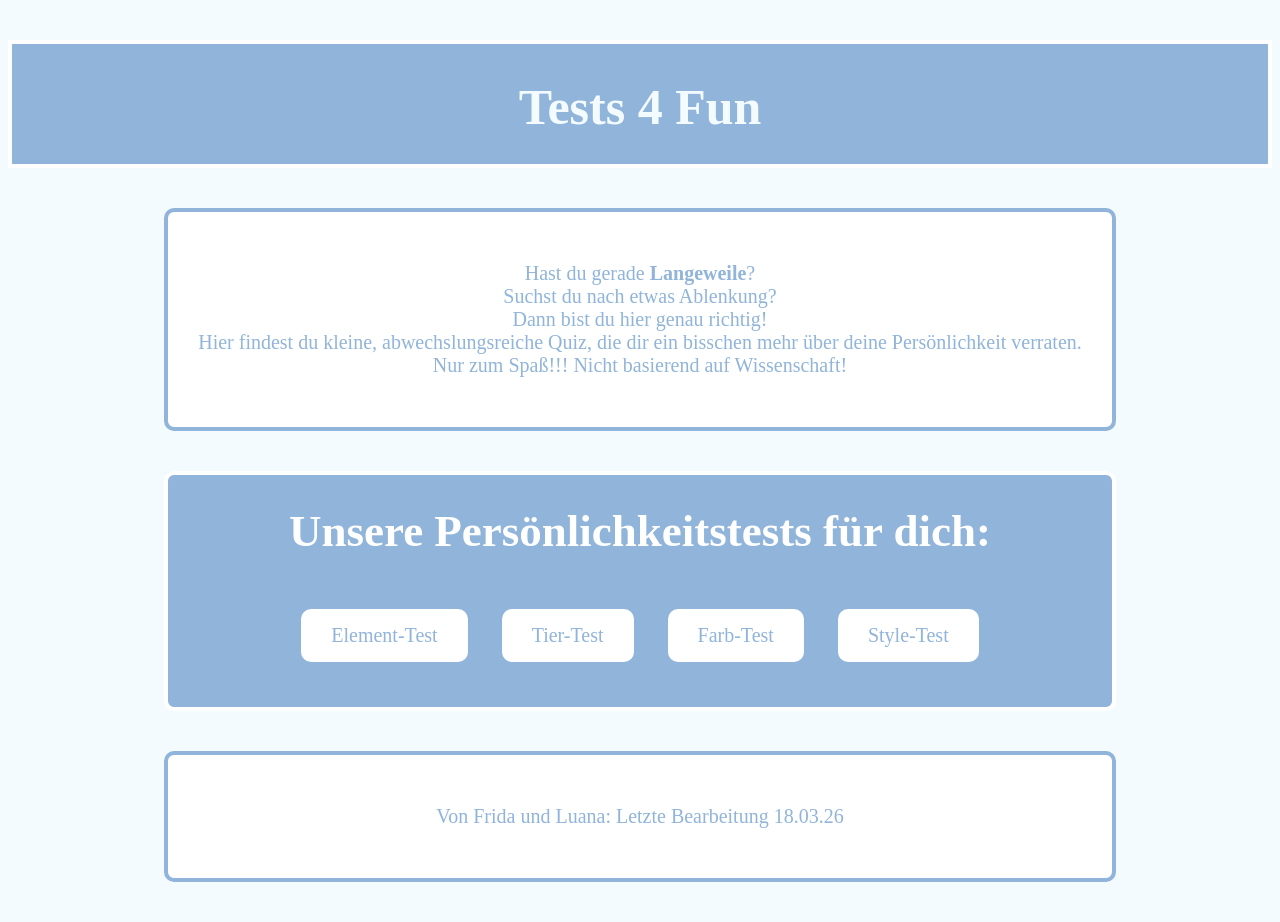
<file: index.html>
<!DOCTYPE html>
<html lang="de">
<head>
    <meta charset="UTF-8">
    <link rel="stylesheet" href="index.css">
    <title>Tests4Fun</title>
</head>

<body>
    <!-- Informationstext -->
    <div id="headline" class="hl">
        <h1>Tests 4 Fun</h1>
    </div>

    <div class="info-block">
        <p>Hast du gerade <strong>Langeweile</strong>?<br>
            Suchst du nach etwas Ablenkung?<br>
            Dann bist du hier genau richtig!<br>
            Hier findest du kleine, abwechslungsreiche Quiz, die
            dir ein bisschen mehr über deine
            Persönlichkeit verraten.<br>
            Nur zum Spaß!!! Nicht
            basierend auf Wissenschaft!</p>
    </div>

    <!-- Testauswahl -->
    <div class="testauswahl">
        <h2>Unsere Persönlichkeitstests für dich:</h2>

    <a href="elementtest.html">
        <button>Element-Test</button>
    </a>
    <a href="tiertest.html">
        <button>Tier-Test</button>
    </a>
    <a href="farbtest.html">
        <button>Farb-Test</button>
    </a>
    <a href="styletest.html">
        <button>Style-Test</button>
    </a>
        </div>

    <div class="info-block">
        <p>Von Frida und Luana: Letzte Bearbeitung 18.03.26</p>
    </div>

</body>
</html>
</file>
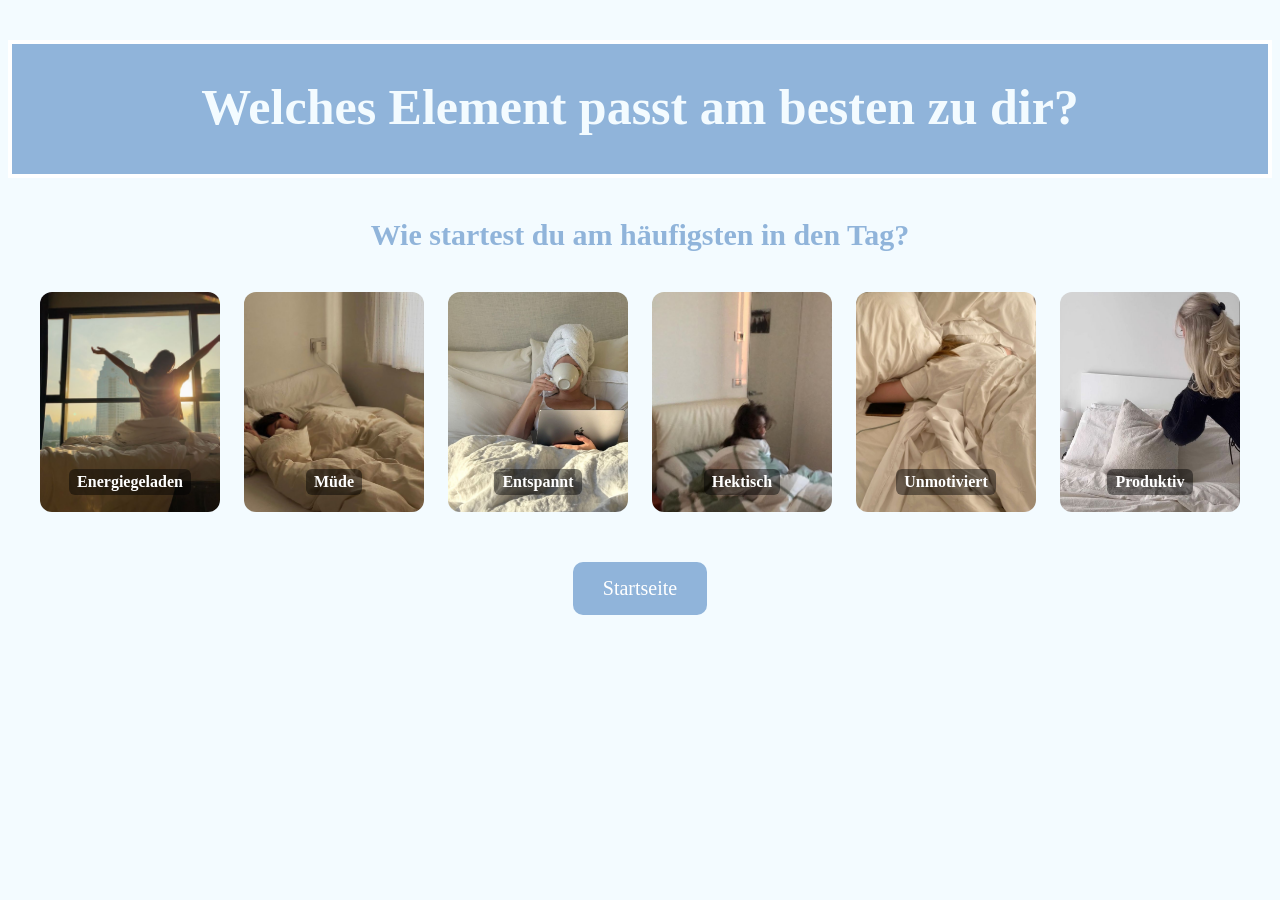
<file: elementtest.html>
<!DOCTYPE html>
<html lang="en">
<head>
    <meta charset="UTF-8">
    <title>tiertest</title>
    <style>
        .frage {
            display: none;
        }
        .sichtbar {
            display: block;
        }
    </style>
        <link rel="stylesheet" href="elementtest.css">
</head>


<body>
<div id="headline" class="hl">
    <h1>Welches Element passt am besten zu dir?</h1>
</div>

<!-- Frage 1 -->
<div id="frage1" class="frage sichtbar">
    <h3>Wie startest du am häufigsten in den Tag?</h3>
    <button class="antwort a" onclick="antwort('A')">
        <span class="text-bg">Energiegeladen</span>
    </button>
    <button class="antwort b" onclick="antwort('B')">
        <span class="text-bg">Müde</span>
    </button>
    <button class="antwort c" onclick="antwort('C')">
        <span class="text-bg">Entspannt</span>
    </button>
    <button class="antwort d" onclick="antwort('D')">
        <span class="text-bg">Hektisch</span>
    </button>
    <button class="antwort e" onclick="antwort('E')">
        <span class="text-bg">Unmotiviert</span>
    </button>
    <button class="antwort f" onclick="antwort('F')">
        <span class="text-bg">Produktiv</span>
    </button>
</div>

<!-- Frage 2 -->
<div id="frage2" class="frage">
    <h3>Welches Gebiet interessiert dich am meisten?</h3>
    <button class="antwort a" onclick="antwort('A')">
        <span class="text-bg">Sport</span>
    </button>
    <button class="antwort b" onclick="antwort('B')">
        <span class="text-bg">Musik</span>
    </button>
    <button class="antwort c" onclick="antwort('C')">
        <span class="text-bg">Kunst</span>
    </button>
    <button class="antwort d" onclick="antwort('D')">
        <span class="text-bg">Technik</span>
    </button>
    <button class="antwort e" onclick="antwort('E')">
        <span class="text-bg">Wissenschaft</span>
    </button>
    <button class="antwort f" onclick="antwort('F')">
        <span class="text-bg">Keins</span>
    </button>
</div>

<!-- Frage 3 -->
<div id="frage3" class="frage">
    <h3>Was ist deine Love-Language?</h3>
    <button class="antwort a" onclick="antwort('A')">
        <span class="text-bg">Körperkontakt</span>
    </button>
    <button class="antwort b" onclick="antwort('B')">
        <span class="text-bg">Geschenke</span>
    </button>
    <button class="antwort c" onclick="antwort('C')">
        <span class="text-bg">Zeitverbringen</span>
    </button>
    <button class="antwort d" onclick="antwort('D')">
        <span class="text-bg">Komplimente</span>
    </button>
    <button class="antwort e" onclick="antwort('E')">
        <span class="text-bg">Unterstützung</span>
    </button>
</div>

<!-- Frage 4 -->
<div id="frage4" class="frage">
    <h3>Wie reagierst du auf Probleme?</h3>
    <button class="antwort a" onclick="antwort('A')">
        <span class="text-bg">Gestresst</span>
    </button>
    <button class="antwort b" onclick="antwort('B')">
        <span class="text-bg">Strategisch</span>
    </button>
    <button class="antwort c" onclick="antwort('C')">
        <span class="text-bg">Vermeidend</span>
    </button>
    <button class="antwort d" onclick="antwort('D')">
        <span class="text-bg">Akzeptierend</span>
    </button>
    <button class="antwort e" onclick="antwort('E')">
        <span class="text-bg">Hilfe suchend</span>
    </button>
    <button class="antwort f" onclick="antwort('F')">
        <span class="text-bg">Unterschiedlich</span>
    </button>
</div>

<!-- Frage 5 -->
<div id="frage5" class="frage">
    <h3>Was ist dein Kommunikationsstil?</h3>
    <button class="antwort a" onclick="antwort('A')">
        <span class="text-bg">Direkt</span>
    </button>
    <button class="antwort b" onclick="antwort('B')">
        <span class="text-bg">Humorvoll/Verspielt</span>
    </button>
    <button class="antwort c" onclick="antwort('C')">
        <span class="text-bg">Still/Ruhig</span>
    </button>
    <button class="antwort d" onclick="antwort('D')">
        <span class="text-bg">Sarkastisch</span>
    </button>
    <button class="antwort e" onclick="antwort('E')">
        <span class="text-bg">Gesprächig</span>
    </button>
    <button class="antwort f" onclick="antwort('F')">
        <span class="text-bg">Durcheinander</span>
    </button>
</div>

<!-- Auswertung -->
<div id="ergebnis" class="frage">
    <h3>Dein Element ist:</h3>
    <img id="ergebnisBild" class="picture">
    <h2 id="textErgebnis"></h2>
    <div class="result">
        <p id="beschreibung"></p>
    </div>
</div>

<!-- Zur Startseite -->
<a href="index.html">
    <button class="back">Startseite</button>
</a>

<script src="Elementtest.js"></script>
</body>
</html>
</file>
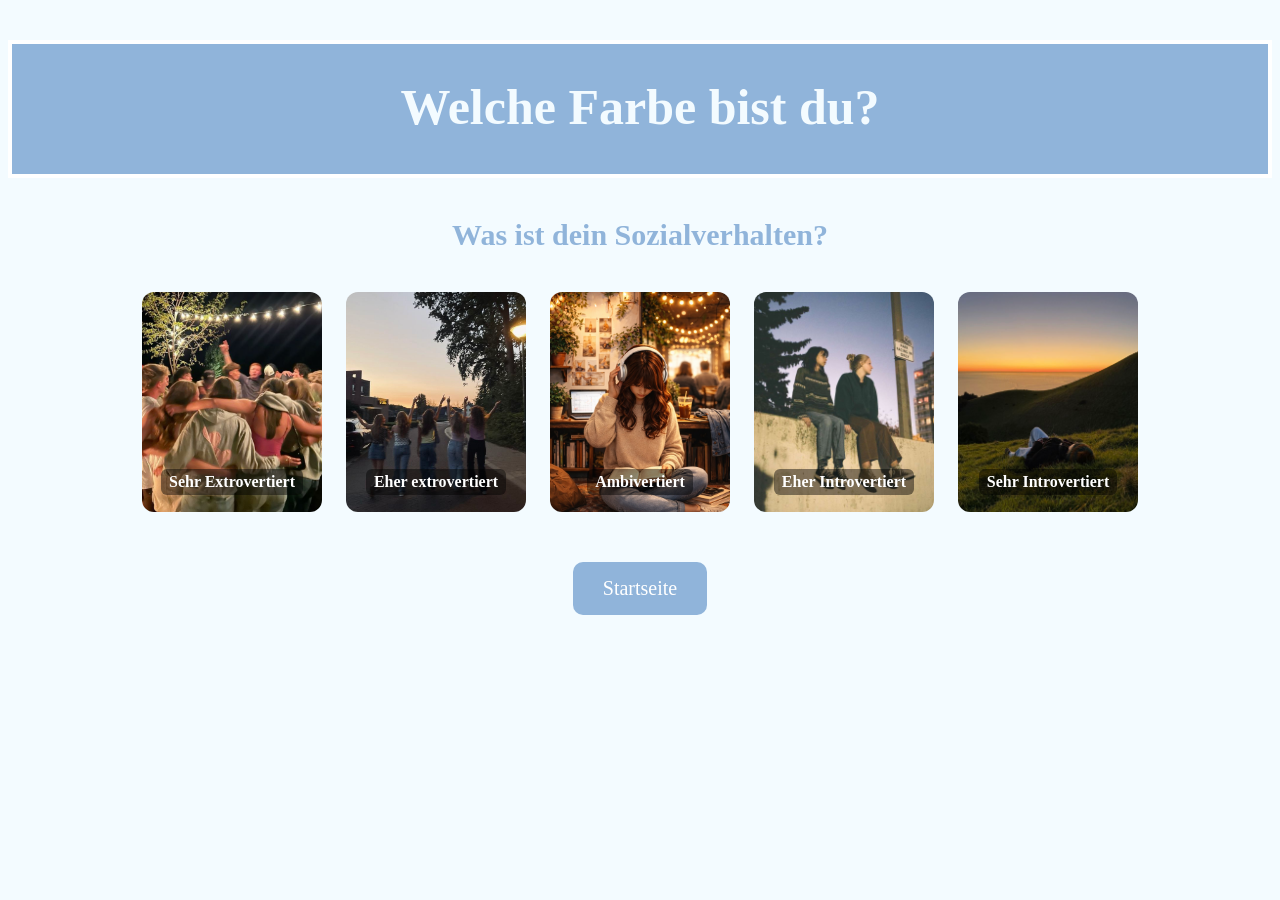
<file: farbtest.html>
<!DOCTYPE html>
<html lang="de" xmlns="http://www.w3.org/1999/html">
<head>
    <meta charset="UTF-8">
    <title>Farbtest</title>
    <style>
        .frage {
            display: none;
        }
        .sichtbar {
            display: block;
        }
    </style>
        <link rel="stylesheet" href="farbtest.css">
</head>

<body>
<div id="headline" class="hl">
    <h1>Welche Farbe bist du?</h1>
</div>

<!-- Frage 1 -->
<div id="frage1" class="frage sichtbar">
    <h3>Was ist dein Sozialverhalten?</h3>
    <button class="antwort a" onclick="antwort('A')">
        <span class="text-bg">Sehr Extrovertiert</span>
    </button>
    <button class="antwort b" onclick="antwort('B')">
        <span class="text-bg">Eher extrovertiert</span>
    </button>
    <button class="antwort c" onclick="antwort('C')">
        <span class="text-bg">Ambivertiert</span>
    </button>
    <button class="antwort d" onclick="antwort('D')">
        <span class="text-bg">Eher Introvertiert</span>
    </button>
    <button class="antwort e" onclick="antwort('E')">
        <span class="text-bg">Sehr Introvertiert</span>
    </button>
</div>

<!-- Frage 2 -->
<div id="frage2" class="frage">
    <h3>Welches positive Wort beschreibt dich am meisten?</h3>
    <button class="antwort a" onclick="antwort('A')">
        <span class="text-bg">Leidenschaftlich</span>
    </button>
    <button class="antwort b" onclick="antwort('B')">
        <span class="text-bg">Kreativ</span>
    </button>
    <button class="antwort c" onclick="antwort('C')">
        <span class="text-bg">Harmonisch</span>
    </button>
    <button class="antwort d" onclick="antwort('D')">
        <span class="text-bg">Empathisch</span>
    </button>
    <button class="antwort e" onclick="antwort('E')">
        <span class="text-bg">Energiegeladen</span>
    </button>
    <button class="antwort f" onclick="antwort('F')">
        <span class="text-bg">Verantwortungs-<br>bewusst</span>
    </button>
</div>

<!-- Frage 3 -->
<div id="frage3" class="frage">
    <h3>Welches negative Wort beschreibt dich am meisten?</h3>
    <button class="antwort a" onclick="antwort('A')">
        <span class="text-bg">Aggressiv/Impulsiv</span>
    </button>
    <button class="antwort b" onclick="antwort('B')">
        <span class="text-bg">Kalt/Distanziert</span>
    </button>
    <button class="antwort c" onclick="antwort('C')">
        <span class="text-bg">Eitel/Oberflächlich</span>
    </button>
    <button class="antwort d" onclick="antwort('D')">
        <span class="text-bg">Neidisch/Eifersüchtig</span>
    </button>
    <button class="antwort e" onclick="antwort('E')">
        <span class="text-bg">Kitschig/Realitätsfern</span>
    </button>
    <button class="antwort f" onclick="antwort('F')">
        <span class="text-bg">Egoistisch/<br>Selbstsüchtig</span>
    </button>
    <button class="antwort g" onclick="antwort('G')">
        <span class="text-bg">Zwiegespalten</span>
    </button>
</div>

<!-- Frage 4 -->
<div id="frage4" class="frage">
    <h3>Welches Genre gefällt dir am meisten?</h3>
    <button class="antwort a" onclick="antwort('A')">
        <span class="text-bg">Mystery/Thriller</span>
    </button>
    <button class="antwort b" onclick="antwort('B')">
        <span class="text-bg">Fantasy</span>
    </button>
    <button class="antwort c" onclick="antwort('C')">
        <span class="text-bg">Sci-Fi</span>
    </button>
    <button class="antwort d" onclick="antwort('D')">
        <span class="text-bg">Romance</span>
    </button>
    <button class="antwort e" onclick="antwort('E')">
        <span class="text-bg">Sachlich/<br>Wissenschaftlich</span>
    </button>
    <button class="antwort f" onclick="antwort('F')">
        <span class="text-bg">Horror</span>
    </button>
    <button class="antwort g" onclick="antwort('G')">
        <span class="text-bg">Comedy/Familie</span>
    </button>
</div>

<!-- Frage 5 -->
<div id="frage5" class="frage">
    <h3>Wenn du eine Landschaft malen müsstest, welche würdest du wählen?</h3>
    <button class="antwort a" onclick="antwort('A')">
        <span class="text-bg">Belebte Stadt</span>
    </button>
    <button class="antwort b" onclick="antwort('B')">
        <span class="text-bg">Stürmisches Meer</span>
    </button>
    <button class="antwort c" onclick="antwort('C')">
        <span class="text-bg">Friedliche Wiese</span>
    </button>
    <button class="antwort d" onclick="antwort('D')">
        <span class="text-bg">Wilder Dschungel</span>
    </button>
    <button class="antwort e" onclick="antwort('E')">
        <span class="text-bg">Majestätischer Berg</span>
    </button>
    <button class="antwort f" onclick="antwort('F')">
        <span class="text-bg">Stille Wüste</span>
    </button>
    <button class="antwort g" onclick="antwort('G')">
        <span class="text-bg">Exotische Insel</span>
    </button>
</div>

<!-- Auswertung -->
<div id="ergebnis" class="frage">
    <h3>Deine Farbe ist:</h3>
    <img id="ergebnisBild" class="picture">
    <h2 id="textErgebnis"></h2>
    <div class="result">
        <p id="beschreibung"></p>
    </div>
</div>

<!-- Zur Startseite -->
<a href="index.html">
    <button class="back">Startseite</button>
</a>

<script src="Farbtest.js"></script>

</body>
</html>
</file>
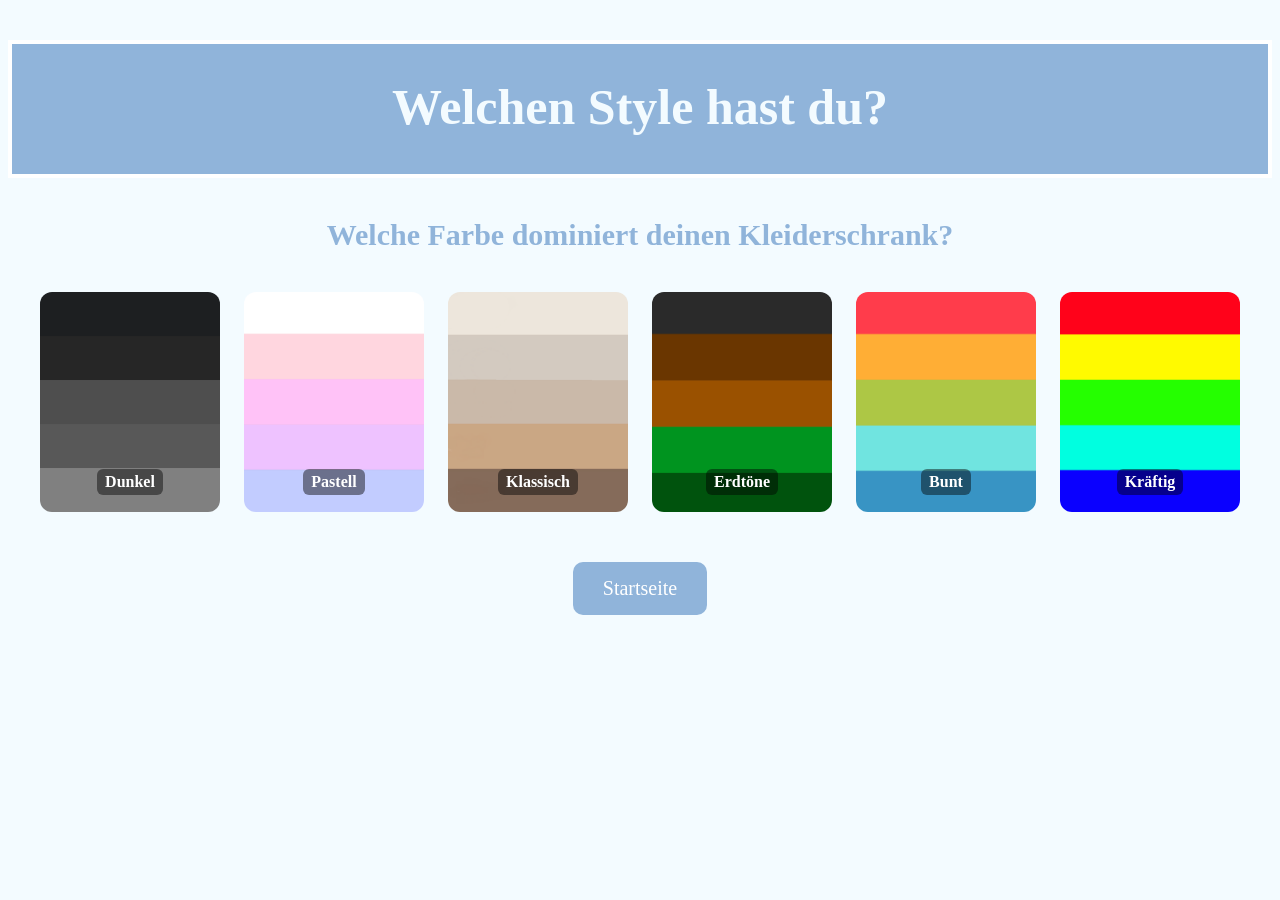
<file: styletest.html>
<!DOCTYPE html>
<html lang="de">
<head>
    <meta charset="UTF-8">
    <title>Styletest</title>
    <style>
        .frage {
            display: none;
        }
        .sichtbar {
            display: block;
        }
    </style>
        <link rel="stylesheet"
              href="styletest.css">
</head>

<body>
<div id="headline" class="hl">
    <h1>Welchen Style hast du?</h1>
</div>

    <!-- Frage 1 -->
    <div id="frage1" class="frage sichtbar">
        <h3>Welche Farbe dominiert deinen Kleiderschrank?</h3>
        <button class="antwort a" onclick="antwort('A')">
            <span class="text-bg">Dunkel</span>
        </button>
        <button class="antwort b" onclick="antwort('B')">
            <span class="text-bg">Pastell</span>
        </button>
        <button class="antwort c" onclick="antwort('C')">
            <span class="text-bg">Klassisch</span>
        </button>
        <button class="antwort d" onclick="antwort('D')">
            <span class="text-bg">Erdtöne</span>
        </button>
        <button class="antwort e" onclick="antwort('E')">
            <span class="text-bg">Bunt</span>
        </button>
        <button class="antwort f" onclick="antwort('F')">
            <span class="text-bg">Kräftig</span>
        </button>
    </div>

    <!-- Frage 2 -->
    <div id="frage2" class="frage">
        <h3>Welche Jacke kommt deiner Lieblingsjacken am nächsten?</h3>
        <button class="antwort a" onclick="antwort('A')">
            <span class="text-bg">Flauschige/Plüschjacke</span>
        </button>
        <button class="antwort b" onclick="antwort('C')">
            <span class="text-bg">Trenchcoat</span>
        </button>
        <button class="antwort c" onclick="antwort('D')">
            <span class="text-bg">Jeansjacke</span>
        </button>
        <button class="antwort d" onclick="antwort('E')">
            <span class="text-bg">mit Fellkapuze</span>
        </button>
        <button class="antwort e" onclick="antwort('F')">
            <span class="text-bg">Lederjacke</span>
        </button>
    </div>

    <!-- Frage 3 -->
    <div id="frage3" class="frage">
        <h3>Welche Menge an Schmuck trägst du für gewöhnlich?</h3>
        <button class="antwort a" onclick="antwort('A')">
            <span class="text-bg">Sehr viel</span>
        </button>
        <button class="antwort b" onclick="antwort('B')">
            <span class="text-bg">Viel</span>
        </button>
        <button class="antwort c" onclick="antwort('C')">
            <span class="text-bg">Moderat</span>
        </button>
        <button class="antwort d" onclick="antwort('D')">
            <span class="text-bg">Ein bisschen</span>
        </button>
        <button class="antwort e" onclick="antwort('E')">
            <span class="text-bg">Sehr wenig/Keinen</span>
        </button>
    </div>

    <!-- Frage 4 -->
    <div id="frage4" class="frage">
        <h3>Welche Art von Hose trägst du am häufigsten?</h3>
        <button class="antwort a" onclick="antwort('A')">
            <span class="text-bg">Lederhose</span>
        </button>
        <button class="antwort b" onclick="antwort('B')">
            <span class="text-bg">Skinny Jeans</span>
        </button>
        <button class="antwort c" onclick="antwort('C')">
            <span class="text-bg">Straight Leg Jeans</span>
        </button>
        <button class="antwort d" onclick="antwort('D')">
            <span class="text-bg">Stoffhose/Anzughose</span>
        </button>
        <button class="antwort e" onclick="antwort('E')">
            <span class="text-bg">Schlaghose</span>
        </button>
        <button class="antwort f" onclick="antwort('F')">
            <span class="text-bg">Baggy Jeans</span>
        </button>
    </div>

    <!-- Frage 5 -->
    <div id="frage5" class="frage">
        <h3>Welche Accessoires gefallen dir am meisten?</h3>
        <button class="antwort a" onclick="antwort('A')">
            <span class="text-bg">Netzstrumpfhose</span>
        </button>
        <button class="antwort b" onclick="antwort('B')">
            <span class="text-bg">Mitaine</span>
        </button>
        <button class="antwort c" onclick="antwort('C')">
            <span class="text-bg">Haarreif/Schleife</span>
        </button>
        <button class="antwort d" onclick="antwort('D')">
            <span class="text-bg">Schal</span>
        </button>
        <button class="antwort e" onclick="antwort('E')">
            <span class="text-bg">Gürtel</span>
        </button>
        <button class="antwort f" onclick="antwort('F')">
            <span class="text-bg">Sonnenbrille</span>
        </button>
        <button class="antwort g" onclick="antwort('G')">
            <span class="text-bg">Cappy</span>
        </button>
    </div>

    <!-- Auswertung -->
    <div id="ergebnis" class="frage">
        <h3>Dein Style ist:</h3>
        <img id="ergebnisBild" class="picture">
        <h2 id="textErgebnis"></h2>
        <div class="result">
            <p id="beschreibung"></p>
        </div>
    </div>

    <!-- Zur Startseite -->
    <a href="index.html">
        <button class="back">Startseite</button>
    </a>

    <script src="Styletest.js"></script>
</body>
</html>
</file>
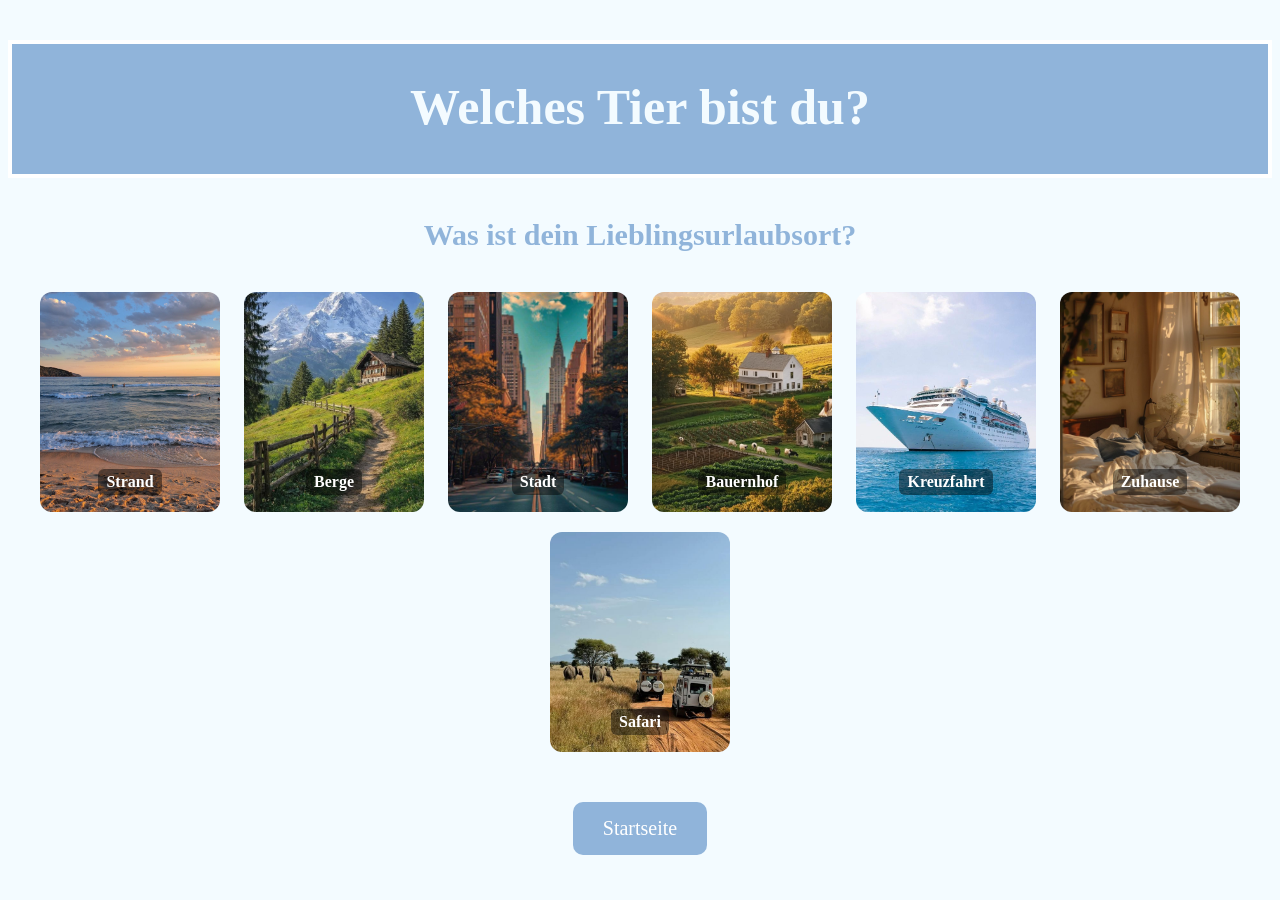
<file: tiertest.html>
<!DOCTYPE html>
<html lang="de">
<head>
    <meta charset="UTF-8">
    <title>tiertest</title>
    <style>
        .frage {
            display: none;
        }
        .sichtbar {
            display: block;
        }
    </style>
    <link rel="stylesheet" href="tiertest.css">
</head>

<body>
<div id="headline" class="hl">
    <h1>Welches Tier bist du?</h1>
</div>

<!-- Frage 1 -->
<div id="frage1" class="frage sichtbar">
    <h3>Was ist dein Lieblingsurlaubsort?</h3>
    <button class="antwort a" onclick="antwort('A')">
        <span class="text-bg">Strand</span>
    </button>
    <button class="antwort b" onclick="antwort('B')">
        <span class="text-bg">Berge</span>
    </button>
    <button class="antwort c" onclick="antwort('C')">
        <span class="text-bg">Stadt</span>
    </button>
    <button class="antwort d" onclick="antwort('D')">
        <span class="text-bg">Bauernhof</span>
    </button>
    <button class="antwort e" onclick="antwort('E')">
        <span class="text-bg">Kreuzfahrt</span>
    </button>
    <button class="antwort f" onclick="antwort('F')">
        <span class="text-bg">Zuhause</span>
    </button>
    <button class="antwort g" onclick="antwort('G')">
        <span class="text-bg">Safari</span>
    </button>
</div>

<!-- Frage 2 -->
<div id="frage2" class="frage">
    <h3>Welche Art von Essen schmeckt dir am besten?</h3>
    <button class="antwort a" onclick="antwort('A')">
        <span class="text-bg">Süß</span>
    </button>
    <button class="antwort b" onclick="antwort('B')">
        <span class="text-bg">Sauer</span>
    </button>
    <button class="antwort c" onclick="antwort('C')">
        <span class="text-bg">Salzig</span>
    </button>
    <button class="antwort d" onclick="antwort('D')">
        <span class="text-bg">Scharf</span>
    </button>
    <button class="antwort e" onclick="antwort('E')">
        <span class="text-bg">Fettig</span>
    </button>
    <button class="antwort f" onclick="antwort('F')">
        <span class="text-bg">Gesund</span>
    </button>
</div>

<!-- Frage 3 -->
<div id="frage3" class="frage">
    <h3>Welchen ersten Eindruck hast du vermutlich auf Andere?</h3>
    <button class="antwort a" onclick="antwort('A')">
        <span class="text-bg">Schüchtern</span>
    </button>
    <button class="antwort b" onclick="antwort('B')">
        <span class="text-bg">Selbstbewusst</span>
    </button>
    <button class="antwort c" onclick="antwort('C')">
        <span class="text-bg">Intelligent</span>
    </button>
    <button class="antwort d" onclick="antwort('D')">
        <span class="text-bg">Eingebildet</span>
    </button>
    <button class="antwort e" onclick="antwort('E')">
        <span class="text-bg">Tollpatschig</span>
    </button>
    <button class="antwort f" onclick="antwort('F')">
        <span class="text-bg">Humorvoll</span>
    </button>
</div>

<!-- Frage 4 -->
<div id="frage4" class="frage">
    <h3>Wodurch bist du schnell gereizt?</h3>
    <button class="antwort a" onclick="antwort('A')">
        <span class="text-bg">Unpünktlichkeit</span>
    </button>
    <button class="antwort b" onclick="antwort('B')">
        <span class="text-bg">Respektlosigkeit</span>
    </button>
    <button class="antwort c" onclick="antwort('C')">
        <span class="text-bg">Lautstärke</span>
    </button>
    <button class="antwort d" onclick="antwort('D')">
        <span class="text-bg">Drama</span>
    </button>
    <button class="antwort e" onclick="antwort('E')">
        <span class="text-bg">Meinungs-<br>verschiedenheiten</span>
    </button>
    <button class="antwort f" onclick="antwort('F')">
        <span class="text-bg">Ungerechtigkeiten</span>
    </button>
    <button class="antwort g" onclick="antwort('G')">
        <span class="text-bg">Schwer Reizbar</span>
    </button>
</div>

<!-- Frage 5 -->
<div id="frage5" class="frage">
    <h3>Welche Superkraft hättest du gerne?</h3>
    <button class="antwort a" onclick="antwort('A')">
        <span class="text-bg">Unsichtbarkeit</span>
    </button>
    <button class="antwort b" onclick="antwort('B')">
        <span class="text-bg">Fliegen</span>
    </button>
    <button class="antwort c" onclick="antwort('C')">
        <span class="text-bg">Teleportation</span>
    </button>
    <button class="antwort d" onclick="antwort('D')">
        <span class="text-bg">Telekinese</span>
    </button>
    <button class="antwort e" onclick="antwort('E')">
        <span class="text-bg">Gedankenlesen</span>
    </button>
    <button class="antwort f" onclick="antwort('F')">
        <span class="text-bg">Zeitmanipulation</span>
    </button>
</div>

<!-- Auswertung -->
<div id="ergebnis" class="frage">
    <h3>Dein Tier ist:</h3>
    <img id="ergebnisBild" class="picture">
    <h2 id="textErgebnis"></h2>
    <div class="result">
        <p id="beschreibung"></p>
    </div>
</div>

<!-- Zur Startseite -->
<a href="index.html">
    <button class="back">Startseite</button>
</a>

<script src="Tiertest.js"></script>
</body>
</html>
</file>
<file: index.css>
body {
    background-color: #f3fbff;
    text-align: center;
    font-family: Garamond, serif;
}

/* Überschrift */

h1 {
    color: #f3fbff;
    font-size: 50px;
    margin-top: 40px;
}

.hl {
    background-color: #90b4da;
    height: 120px;
    margin-top: 40px;
    border: white solid 4px;
    display: flex;
    justify-content: center;
    align-items: center;
}

h2 {
    color: #ffffff;
    font-size: 45px;
    margin-top: 0;
}

/* Infotext Block */

.info-block {
    background-color: #ffffff;
    width: 70%;
    margin: 40px auto;
    padding: 30px;

    border: 4px solid #90b4da;
    border-radius: 10px;
}

/* Text im Infoblock */

.info-block h1 {
    color: #90b4da;
    margin-top: 0;
}

.info-block p {
    font-size: 20px;
    color: #90b4da;
}

/* Testauswahl Block */

.testauswahl {
    background-color: #90b4da;
    width: 70%;
    margin: 40px auto;
    padding: 30px;

    border: 4px solid #ffffff;
    border-radius: 10px;
    color: white;
}

/* Buttons */

button {
    background-color: #ffffff;
    color: #90b4da;

    font-family: Garamond, serif;
    font-size: 20px;

    border: none;
    border-radius: 10px;

    padding: 15px 30px;
    margin: 15px;

    cursor: pointer;
}

/* Hover Effekt */

button:hover {
    transform: scale(1.05);
    box-shadow: 0 0 15px rgb(185, 206, 236);
}

a {
    text-decoration: none;
}
</file>
<file: elementtest.css>
body {
    background-color: #f3fbff;
}

/* Überschriften */

h1 {
    font-family: Garmond, serif;
    font-size: 50px;
    color: #f3fbff;
}

.hl {
    background-color: #90b4da;
    min-width: 160px;
    height: 130px;
    margin-top: 40px;
    text-align: center;
    border: #ffffff solid 4px;
}
.transparenter-hintergrund{
    background-color: transparent;
}

h3 {
    font-family: Garmond, serif;
    font-size: 30px;
    color: #90b4da;
}

/*Texthintergrund*/
.text-bg {
    background-color: rgba(0, 0, 0, 0.45); /* leicht transparent */
    padding: 4px 8px;
    border-radius: 6px;
    display: inline-block;
}

/* Fragen + Bilder zsm */
.frage {
    text-align: center;
    margin-top: 40px;
}
.antwort {
    width: 180px;
    height: 220px;
    border: none;
    border-radius: 12px;
    background-size: cover;
    background-position: center;
    color: white;
    font-family: Garamond, serif;
    font-weight: bold;
    font-size: 16px;
    padding-top: 160px;
    cursor: pointer;
    margin: 10px;
}

#frage1 .antwort.a { background-image: url("img/energized.jpg"); }
#frage1 .antwort.b { background-image: url("img/sleepy.jpg"); }
#frage1 .antwort.c { background-image: url("img/relaxed.jpg"); }
#frage1 .antwort.d { background-image: url("img/hectic.jpg"); }
#frage1 .antwort.e { background-image: url("img/unmotivated.jpg"); }
#frage1 .antwort.f { background-image: url("img/productive.jpg"); }

#frage2 .antwort.a { background-image: url("img/sport.jpg"); }
#frage2 .antwort.b { background-image: url("img/music.jpg"); }
#frage2 .antwort.c { background-image: url("img/art.jpg"); }
#frage2 .antwort.d { background-image: url("img/technik.jpg"); }
#frage2 .antwort.e { background-image: url("img/chemie.jpg"); }
#frage2 .antwort.f { background-image: url("img/nothing.jpg"); }

#frage3 .antwort.a { background-image: url("img/touch.jpg"); }
#frage3 .antwort.b { background-image: url("img/gift.jpg"); }
#frage3 .antwort.c { background-image: url("img/qualitytime.jpg"); }
#frage3 .antwort.d { background-image: url("img/notes.jpg"); }
#frage3 .antwort.e { background-image: url("img/hug.jpg"); }

#frage4 .antwort.a { background-image: url("img/stressed.jpg"); }
#frage4 .antwort.b { background-image: url("img/stragetic.jpg"); }
#frage4 .antwort.c { background-image: url("img/avoidant.jpg"); }
#frage4 .antwort.d { background-image: url("img/acceptance.jpg"); }
#frage4 .antwort.e { background-image: url("img/help.jpg"); }
#frage4 .antwort.f { background-image: url("img/different.jpg"); }

#frage5 .antwort.a { background-image: url("img/direct.jpg"); }
#frage5 .antwort.b { background-image: url("img/humor.png"); }
#frage5 .antwort.c { background-image: url("img/quiet.jpg"); }
#frage5 .antwort.d { background-image: url("img/sarcasm.jpg"); }
#frage5 .antwort.e { background-image: url("img/talkaktive.jpg"); }
#frage5 .antwort.f { background-image: url("img/durcheinander.jpg"); }

.antwort:hover {
    transform: scale(1.05);
    box-shadow: 0 0 20px rgb(144, 180, 218);
}

/* Zurück */

.back {
    background-color: #90b4da;
    color: #ffffff;
    font-family: Garamond, serif;
    font-size: 20px;
    border: none;
    border-radius: 10px;
    padding: 15px 30px;
    display: block;
    margin: 40px auto;   /* sorgt für Zentrierung */
    cursor: pointer;
}

.back:hover {
    transform: scale(1.05);
    box-shadow: 0 0 15px rgb(185, 206, 236);
}

a {
    text-decoration: none;
}

/* Ergebnis */

.picture{
    width: 850px;
    height: 500px;
    border-radius: 12px;
    margin-top: 20px;
}

.result{
    background-color: #ffffff;
    color: #90b4da;
    width: 60%;
    margin: 30px auto;
    padding: 25px;
    border-radius: 10px;
    border: 3px solid #90b4da;
    font-family: Garamond, serif;
    font-size: 18px;
}

#textErgebnis{
    background-color: #90b4da;
    color: #f3fbff;
    font-size: 30px;
    font-weight: bold;
    letter-spacing: 2px;
    display: table;
    text-align: center;
    padding: 15px 35px;
    margin: 20px auto;
    border-radius: 10px;
    text-transform: uppercase;
    box-shadow: 0 0 15px rgb(144, 180, 218);
}
</file>
<file: farbtest.css>
body {
    background-color: #f3fbff;
}

/* Überschriften */

h1 {
    font-family: Garmond, serif;
    font-size: 50px;
    color: #f3fbff;
}

.hl {
    background-color: #90b4da;
    min-width: 160px;
    height: 130px;
    margin-top: 40px;
    text-align: center;
    border: #ffffff solid 4px;
}
.transparenter-hintergrund{
    background-color: transparent;
}

h3 {
    font-family: Garmond, serif;
    font-size: 30px;
    color: #90b4da;
}

/*Texthintergrund*/
.text-bg {
    background-color: rgba(0, 0, 0, 0.45); /* leicht transparent */
    padding: 4px 8px;
    border-radius: 6px;
    display: inline-block;
}

/* Fragen + Bilder zsm */
.frage {
    text-align: center;
    margin-top: 40px;
}
.antwort {
    width: 180px;
    height: 220px;
    border: none;
    border-radius: 12px;
    background-size: cover;
    background-position: center;
    color: white;
    font-family: Garamond, serif;
    font-weight: bold;
    font-size: 16px;
    padding-top: 160px;
    cursor: pointer;
    margin: 10px;
}

#frage1 .antwort.a { background-image: url("img/extrovert.png"); }
#frage1 .antwort.b { background-image: url("img/semiextrovertiert.jpg"); }
#frage1 .antwort.c { background-image: url("img/ambivert.png"); }
#frage1 .antwort.d { background-image: url("img/semiintrovert.jpg"); }
#frage1 .antwort.e { background-image: url("img/introvert.jpg"); }

#frage2 .antwort.a { background-image: url("img/passion.jpg"); }
#frage2 .antwort.b { background-image: url("img/kreativ.jpg"); }
#frage2 .antwort.c { background-image: url("img/harmony.jpg"); }
#frage2 .antwort.d { background-image: url("img/empathy.jpg"); }
#frage2 .antwort.e { background-image: url("img/energetic.jpg"); }
#frage2 .antwort.f { background-image: url("img/responsible.jpg"); }

#frage3 .antwort.a { background-image: url("img/fire.jpg"); }
#frage3 .antwort.b { background-image: url("img/cold.jpg"); }
#frage3 .antwort.c { background-image: url("img/vain.jpg"); }
#frage3 .antwort.d { background-image: url("img/envy.jpg"); }
#frage3 .antwort.e { background-image: url("img/dreamy.jpg"); }
#frage3 .antwort.f { background-image: url("img/narzist.jpg"); }
#frage3 .antwort.g { background-image: url("img/zwei.jpg"); }

#frage4 .antwort.a { background-image: url("img/mystery.jpg"); }
#frage4 .antwort.b { background-image: url("img/fantasy.jpg"); }
#frage4 .antwort.c { background-image: url("img/scifi.jpg"); }
#frage4 .antwort.d { background-image: url("img/romance.jpg"); }
#frage4 .antwort.e { background-image: url("img/science.jpg"); }
#frage4 .antwort.f { background-image: url("img/horror.jpg"); }
#frage4 .antwort.g { background-image: url("img/comedy.jpg"); }

#frage5 .antwort.a { background-image: url("img/city.jpg"); }
#frage5 .antwort.b { background-image: url("img/wave.jpg"); }
#frage5 .antwort.c { background-image: url("img/field.jpg"); }
#frage5 .antwort.d { background-image: url("img/jungle.png"); }
#frage5 .antwort.e { background-image: url("img/mountain.jpg"); }
#frage5 .antwort.f { background-image: url("img/desert.jpg"); }
#frage5 .antwort.g { background-image: url("img/island.jpg"); }

.antwort:hover {
    transform: scale(1.05);
    box-shadow: 0 0 20px rgb(144, 180, 218);
}

/* Zurück */

.back {
    background-color: #90b4da;
    color: #ffffff;
    font-family: Garamond, serif;
    font-size: 20px;
    border: none;
    border-radius: 10px;
    padding: 15px 30px;
    display: block;
    margin: 40px auto;   /* sorgt für Zentrierung */
    cursor: pointer;
}

.back:hover {
    transform: scale(1.05);
    box-shadow: 0 0 15px rgb(185, 206, 236);
}

a {
    text-decoration: none;
}

/* Ergebnis */

.picture{
    width: 750px;
    height: 300px;
    border-radius: 12px;
    margin-top: 20px;
}

.result{
    background-color: #ffffff;
    color: #90b4da;
    width: 60%;
    margin: 30px auto;
    padding: 25px;
    border-radius: 10px;
    border: 3px solid #90b4da;
    font-family: Garamond, serif;
    font-size: 18px;
}

#textErgebnis{
    background-color: #90b4da;
    color: #f3fbff;
    font-size: 30px;
    font-weight: bold;
    letter-spacing: 2px;
    display: table;
    text-align: center;
    padding: 15px 35px;
    margin: 20px auto;
    border-radius: 10px;
    text-transform: uppercase;
    box-shadow: 0 0 15px rgb(144, 180, 218);
}
</file>
<file: styletest.css>
body {
    background-color: #f3fbff;
}

/* Überschriften */

h1 {
    font-family: Garmond, serif;
    font-size: 50px;
    color: #f3fbff;
}

.hl {
    background-color: #90b4da;
    min-width: 160px;
    height: 130px;
    margin-top: 40px;
    text-align: center;
    border: #ffffff solid 4px;
}
.transparenter-hintergrund{
    background-color: transparent;
}

h3 {
    font-family: Garmond, serif;
    font-size: 30px;
    color: #90b4da;
}

/*Texthintergrund*/
.text-bg {
    background-color: rgba(0, 0, 0, 0.45); /* leicht transparent */
    padding: 4px 8px;
    border-radius: 6px;
    display: inline-block;
}

/* Fragen + Bilder zsm */
.frage {
    text-align: center;
    margin-top: 40px;
}
.antwort {
    width: 180px;
    height: 220px;
    border: none;
    border-radius: 12px;
    background-size: cover;
    background-position: center;
    color: #ffffff;
    font-family: Garamond, serif;
    font-weight: bold;
    font-size: 16px;
    padding-top: 160px;
    cursor: pointer;
    margin: 10px;
}

#frage1 .antwort.a { background-image: url("img/dunkel.png"); }
#frage1 .antwort.b { background-image: url("img/pastell.png"); }
#frage1 .antwort.c { background-image: url("img/klassisch.png"); }
#frage1 .antwort.d { background-image: url("img/erde.png"); }
#frage1 .antwort.e { background-image: url("img/bunt.png"); }
#frage1 .antwort.f { background-image: url("img/neon.png"); }

#frage2 .antwort.a { background-image: url("img/plüsch.jpeg"); }
#frage2 .antwort.b { background-image: url("img/trenchcoat.jpg"); }
#frage2 .antwort.c { background-image: url("img/jeans.jpg"); }
#frage2 .antwort.d { background-image: url("img/fell.jpg"); }
#frage2 .antwort.e { background-image: url("img/leder.jpg"); }

#frage3 .antwort.a { background-image: url("img/sehrviel.jpeg"); }
#frage3 .antwort.b { background-image: url("img/viel.jpeg"); }
#frage3 .antwort.c { background-image: url("img/moderat.jpg"); }
#frage3 .antwort.d { background-image: url("img/bisschen.jpg"); }
#frage3 .antwort.e { background-image: url("img/wenig.jpg"); }

#frage4 .antwort.a { background-image: url("img/lederhose.jpg"); }
#frage4 .antwort.b { background-image: url("img/skinny.jpg"); }
#frage4 .antwort.c { background-image: url("img/straight.jpeg"); }
#frage4 .antwort.d { background-image: url("img/anzug.jpeg"); }
#frage4 .antwort.e { background-image: url("img/schlag.jpg"); }
#frage4 .antwort.f { background-image: url("img/baggy.jpg"); }

#frage5 .antwort.a { background-image: url("img/netz.jpg"); }
#frage5 .antwort.b { background-image: url("img/mitaine.jpg"); }
#frage5 .antwort.c { background-image: url("img/haarreif.jpg"); }
#frage5 .antwort.d { background-image: url("img/schal.jpg"); }
#frage5 .antwort.e { background-image: url("img/gürtel.jpg"); }
#frage5 .antwort.f { background-image: url("img/sonne.jpg"); }
#frage5 .antwort.g { background-image: url("img/cappy.jpg"); }

.antwort:hover {
    transform: scale(1.05);
    box-shadow: 0 0 20px rgb(144, 180, 218);
}

/* Zurück */

.back {
    background-color: #90b4da;
    color: #ffffff;
    font-family: Garamond, serif;
    font-size: 20px;
    border: none;
    border-radius: 10px;
    padding: 15px 30px;
    display: block;
    margin: 40px auto;   /* sorgt für Zentrierung */
    cursor: pointer;
}

.back:hover {
    transform: scale(1.05);
    box-shadow: 0 0 15px rgb(185, 206, 236);
}

a {
    text-decoration: none;
}

/* Ergebnis */

.picture{
    width: 700px;
    height: 600px;
    border-radius: 12px;
    margin-top: 20px;
}

.result{
    background-color: #ffffff;
    color: #90b4da;
    width: 60%;
    margin: 30px auto;
    padding: 25px;
    border-radius: 10px;
    border: 3px solid #90b4da;
    font-family: Garamond, serif;
    font-size: 18px;
}

#textErgebnis{
    background-color: #90b4da;
    color: #f3fbff;
    font-size: 30px;
    font-weight: bold;
    letter-spacing: 2px;
    display: table;
    text-align: center;
    padding: 15px 35px;
    margin: 20px auto;
    border-radius: 10px;
    text-transform: uppercase;
    box-shadow: 0 0 15px rgb(144, 180, 218);
}
</file>
<file: tiertest.css>
body {
    background-color: #f3fbff;
}

/* Überschriften */

h1 {
    font-family: Garmond, serif;
    font-size: 50px;
    color: #f3fbff;
}

.hl {
    background-color: #90b4da;
    min-width: 160px;
    height: 130px;
    margin-top: 40px;
    text-align: center;
    border: #ffffff solid 4px;
}
.transparenter-hintergrund{
    background-color: transparent;
}

h3 {
    font-family: Garmond, serif;
    font-size: 30px;
    color: #90b4da;
}

/*Texthintergrund*/
.text-bg {
    background-color: rgba(0, 0, 0, 0.45); /* leicht transparent */
    padding: 4px 8px;
    border-radius: 6px;
    display: inline-block;
}

/* Fragen + Bilder zsm */
.frage {
    text-align: center;
    margin-top: 40px;
}
.antwort {
    width: 180px;
    height: 220px;
    border: none;
    border-radius: 12px;
    background-size: cover;
    background-position: center;
    color: white;
    font-family: Garamond, serif;
    font-weight: bold;
    font-size: 16px;
    padding-top: 160px;
    cursor: pointer;
    margin: 10px;
}

#frage1 .antwort.a { background-image: url("img/beach.jpg"); }
#frage1 .antwort.b { background-image: url("img/cabin.jpg"); }
#frage1 .antwort.c { background-image: url("img/stadt.jpg"); }
#frage1 .antwort.d { background-image: url("img/farm.jpg"); }
#frage1 .antwort.e { background-image: url("img/cruise.jpg"); }
#frage1 .antwort.f { background-image: url("img/home.jpg"); }
#frage1 .antwort.g { background-image: url("img/safari.jpg"); }

#frage2 .antwort.a { background-image: url("img/sweet.jpg"); }
#frage2 .antwort.b { background-image: url("img/sour.jpg"); }
#frage2 .antwort.c { background-image: url("img/salty.jpg"); }
#frage2 .antwort.d { background-image: url("img/spicey.jpg"); }
#frage2 .antwort.e { background-image: url("img/fett.jpg"); }
#frage2 .antwort.f { background-image: url("img/healthy.jpg"); }

#frage3 .antwort.a { background-image: url("img/shy.jpg"); }
#frage3 .antwort.b { background-image: url("img/confident.jpg"); }
#frage3 .antwort.c { background-image: url("img/intelligent.jpg"); }
#frage3 .antwort.d { background-image: url("img/arrogant.jpg"); }
#frage3 .antwort.e { background-image: url("img/clumsy.jpg"); }
#frage3 .antwort.f { background-image: url("img/funny.jpg"); }

#frage4 .antwort.a { background-image: url("img/hourglass.jpg"); }
#frage4 .antwort.b { background-image: url("img/respectless.jpg"); }
#frage4 .antwort.c { background-image: url("img/volume.jpg"); }
#frage4 .antwort.d { background-image: url("img/drama.jpg"); }
#frage4 .antwort.e { background-image: url("img/fight.jpg"); }
#frage4 .antwort.f { background-image: url("img/scale.jpg"); }
#frage4 .antwort.g { background-image: url("img/meditation.jpg"); }

#frage5 .antwort.a { background-image: url("img/invisible.jpg"); }
#frage5 .antwort.b { background-image: url("img/fly.jpg"); }
#frage5 .antwort.c { background-image: url("img/teleport.jpg"); }
#frage5 .antwort.d { background-image: url("img/telekinese.jpg"); }
#frage5 .antwort.e { background-image: url("img/minds.jpg"); }
#frage5 .antwort.f { background-image: url("img/time.jpg"); }

.antwort:hover {
    transform: scale(1.05);
    box-shadow: 0 0 20px rgb(144, 180, 218);
}

/* Zurück */

.back {
    background-color: #90b4da;
    color: #ffffff;
    font-family: Garamond, serif;
    font-size: 20px;
    border: none;
    border-radius: 10px;
    padding: 15px 30px;
    display: block;
    margin: 40px auto;   /* sorgt für Zentrierung */
    cursor: pointer;
}

.back:hover {
    transform: scale(1.05);
    box-shadow: 0 0 15px rgb(185, 206, 236);
}

a {
    text-decoration: none;
}

/* Ergebnis */

.picture{
    width: 850px;
    height: 500px;
    border-radius: 12px;
    margin-top: 20px;
}

.result{
    background-color: #ffffff;
    color: #90b4da;
    width: 60%;
    margin: 30px auto;
    padding: 25px;
    border-radius: 10px;
    border: 3px solid #90b4da;
    font-family: Garamond, serif;
    font-size: 18px;
}

#textErgebnis{
    background-color: #90b4da;
    color: #f3fbff;
    font-size: 30px;
    font-weight: bold;
    letter-spacing: 2px;
    display: table;
    text-align: center;
    padding: 15px 35px;
    margin: 20px auto;
    border-radius: 10px;
    text-transform: uppercase;
    box-shadow: 0 0 15px rgb(144, 180, 218);
}
</file>
